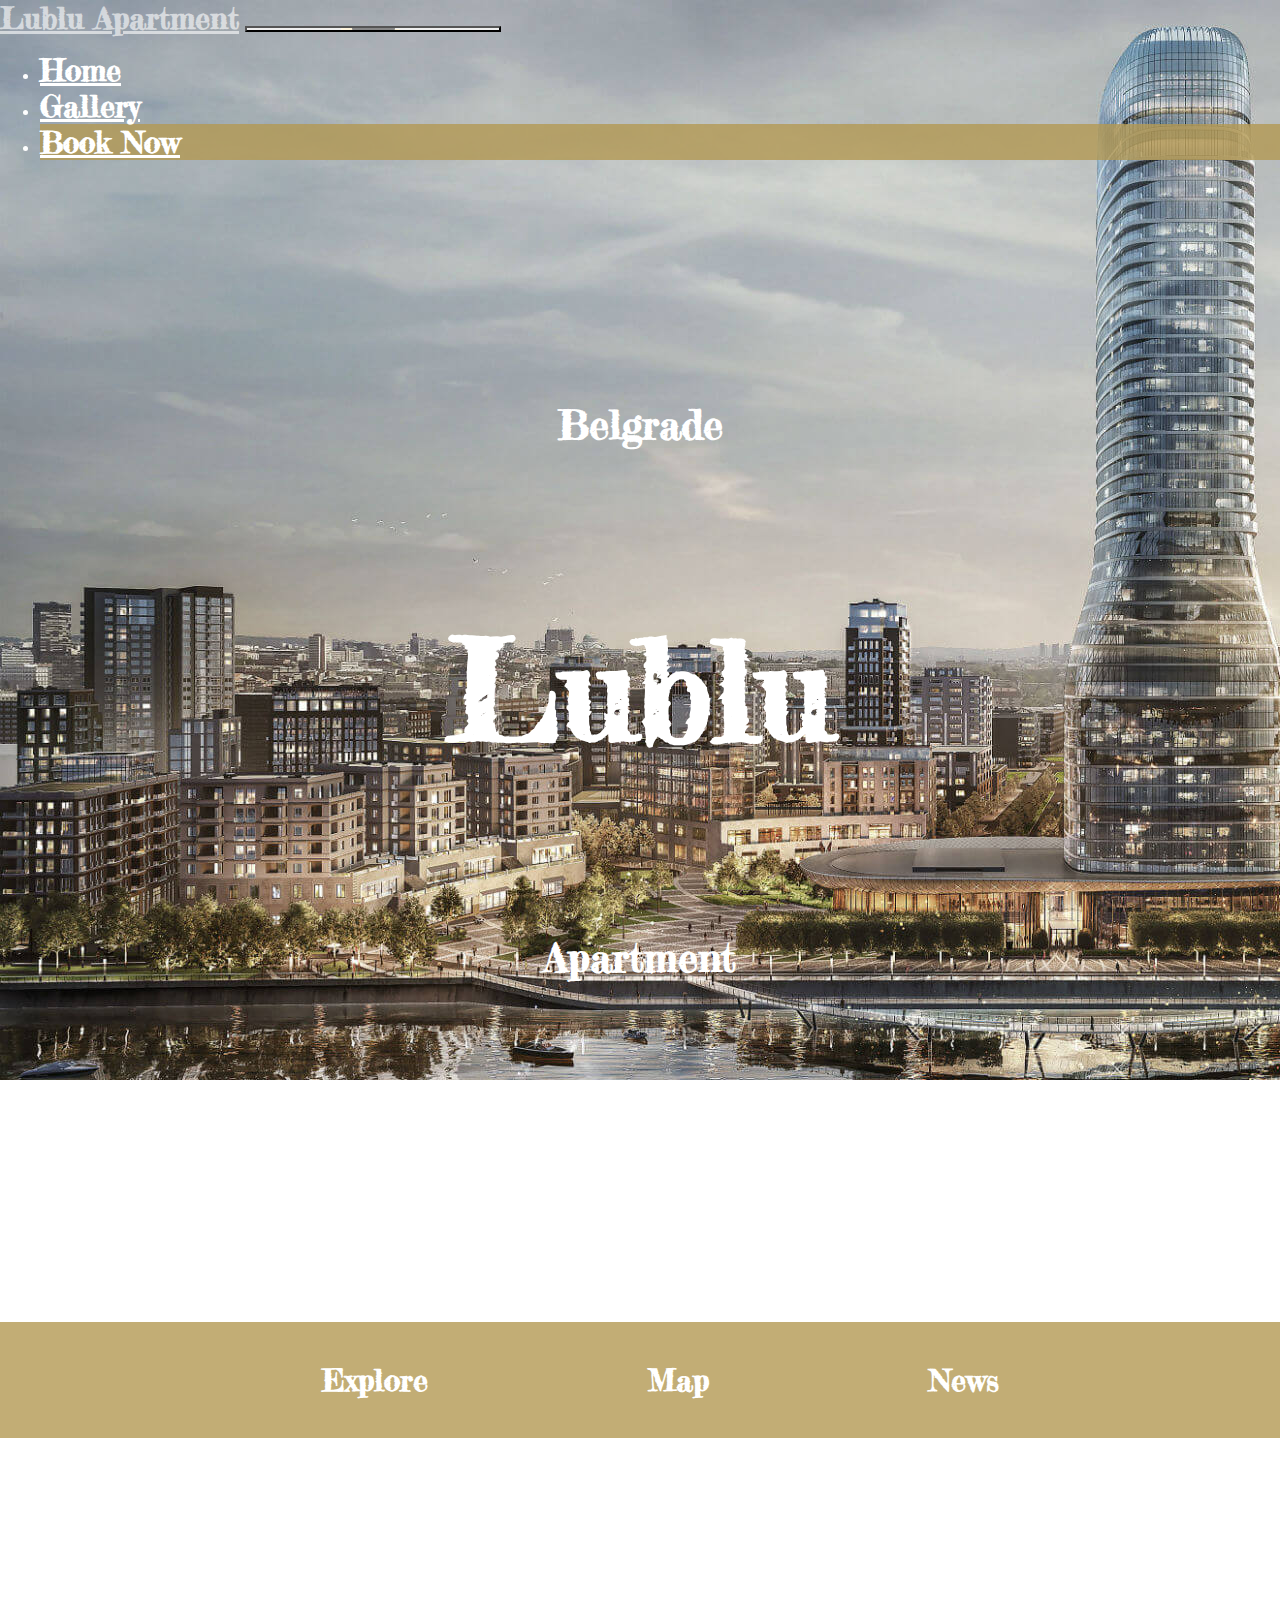
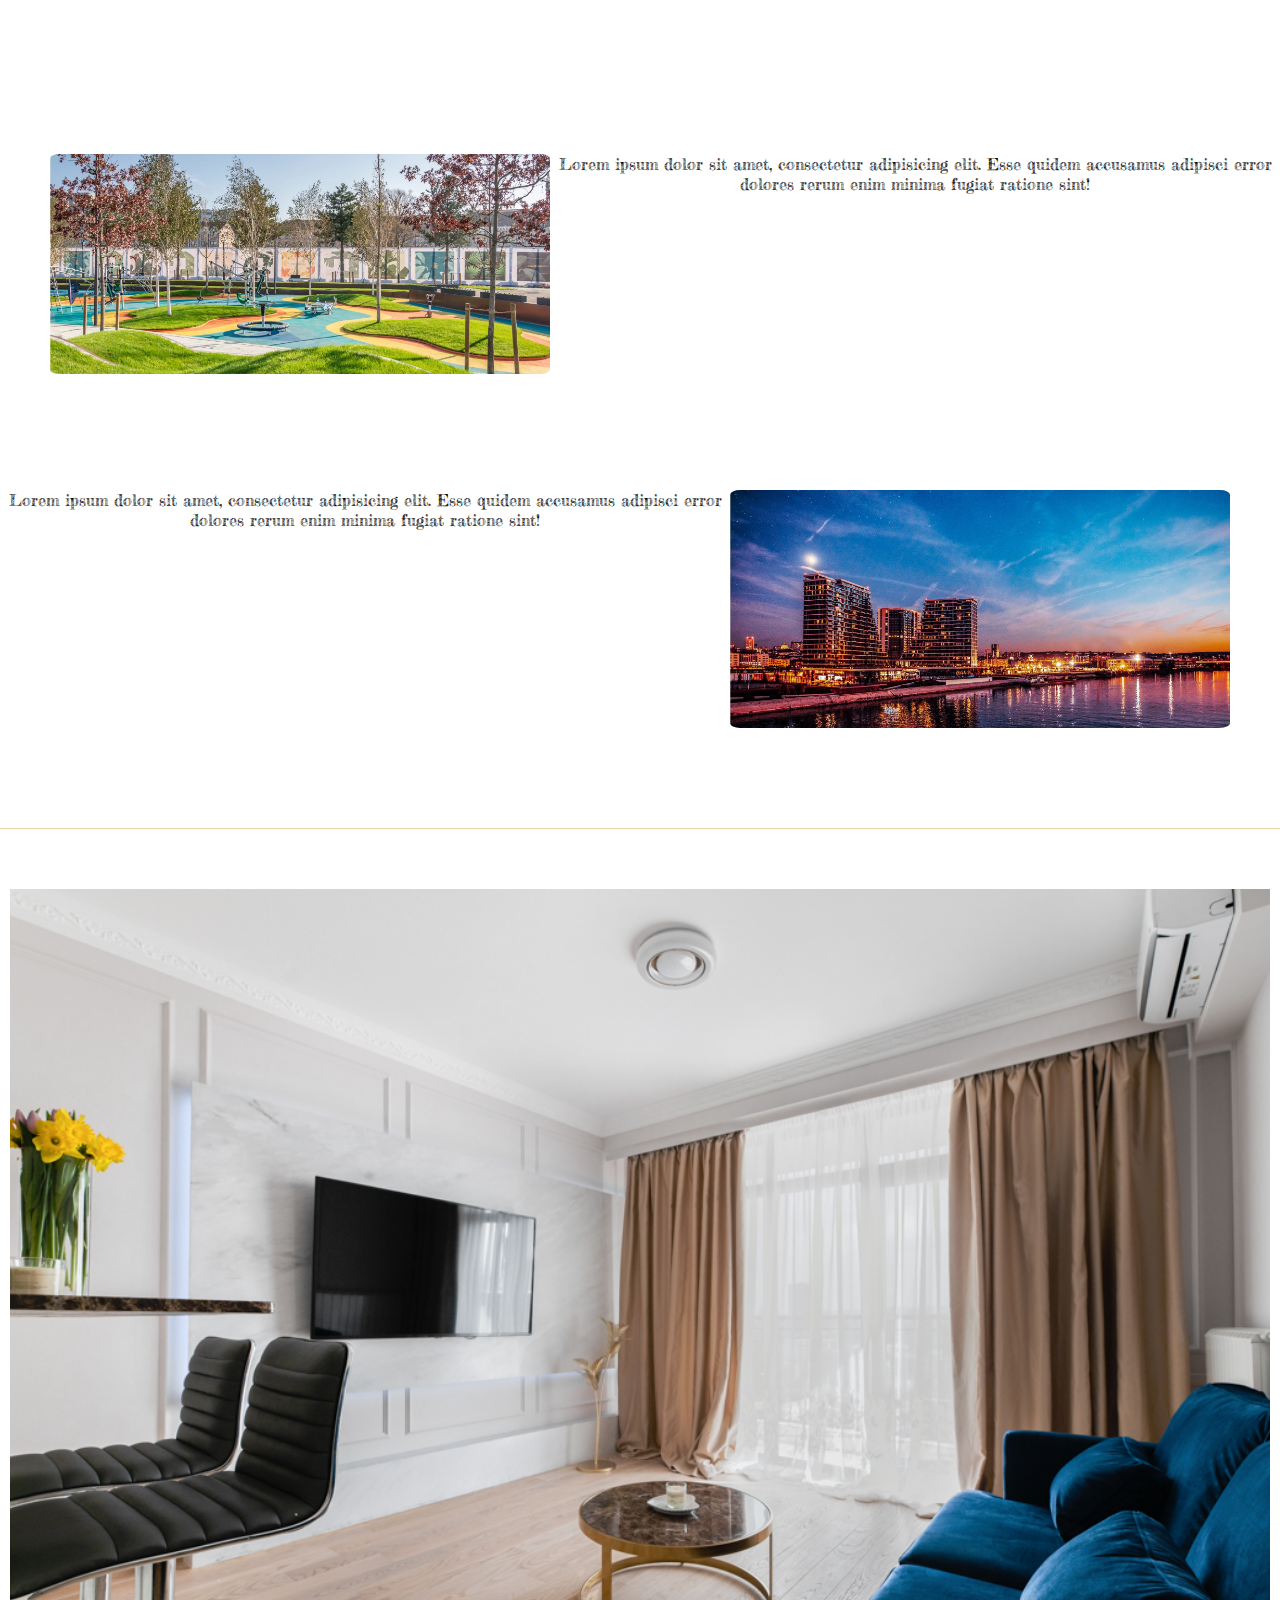
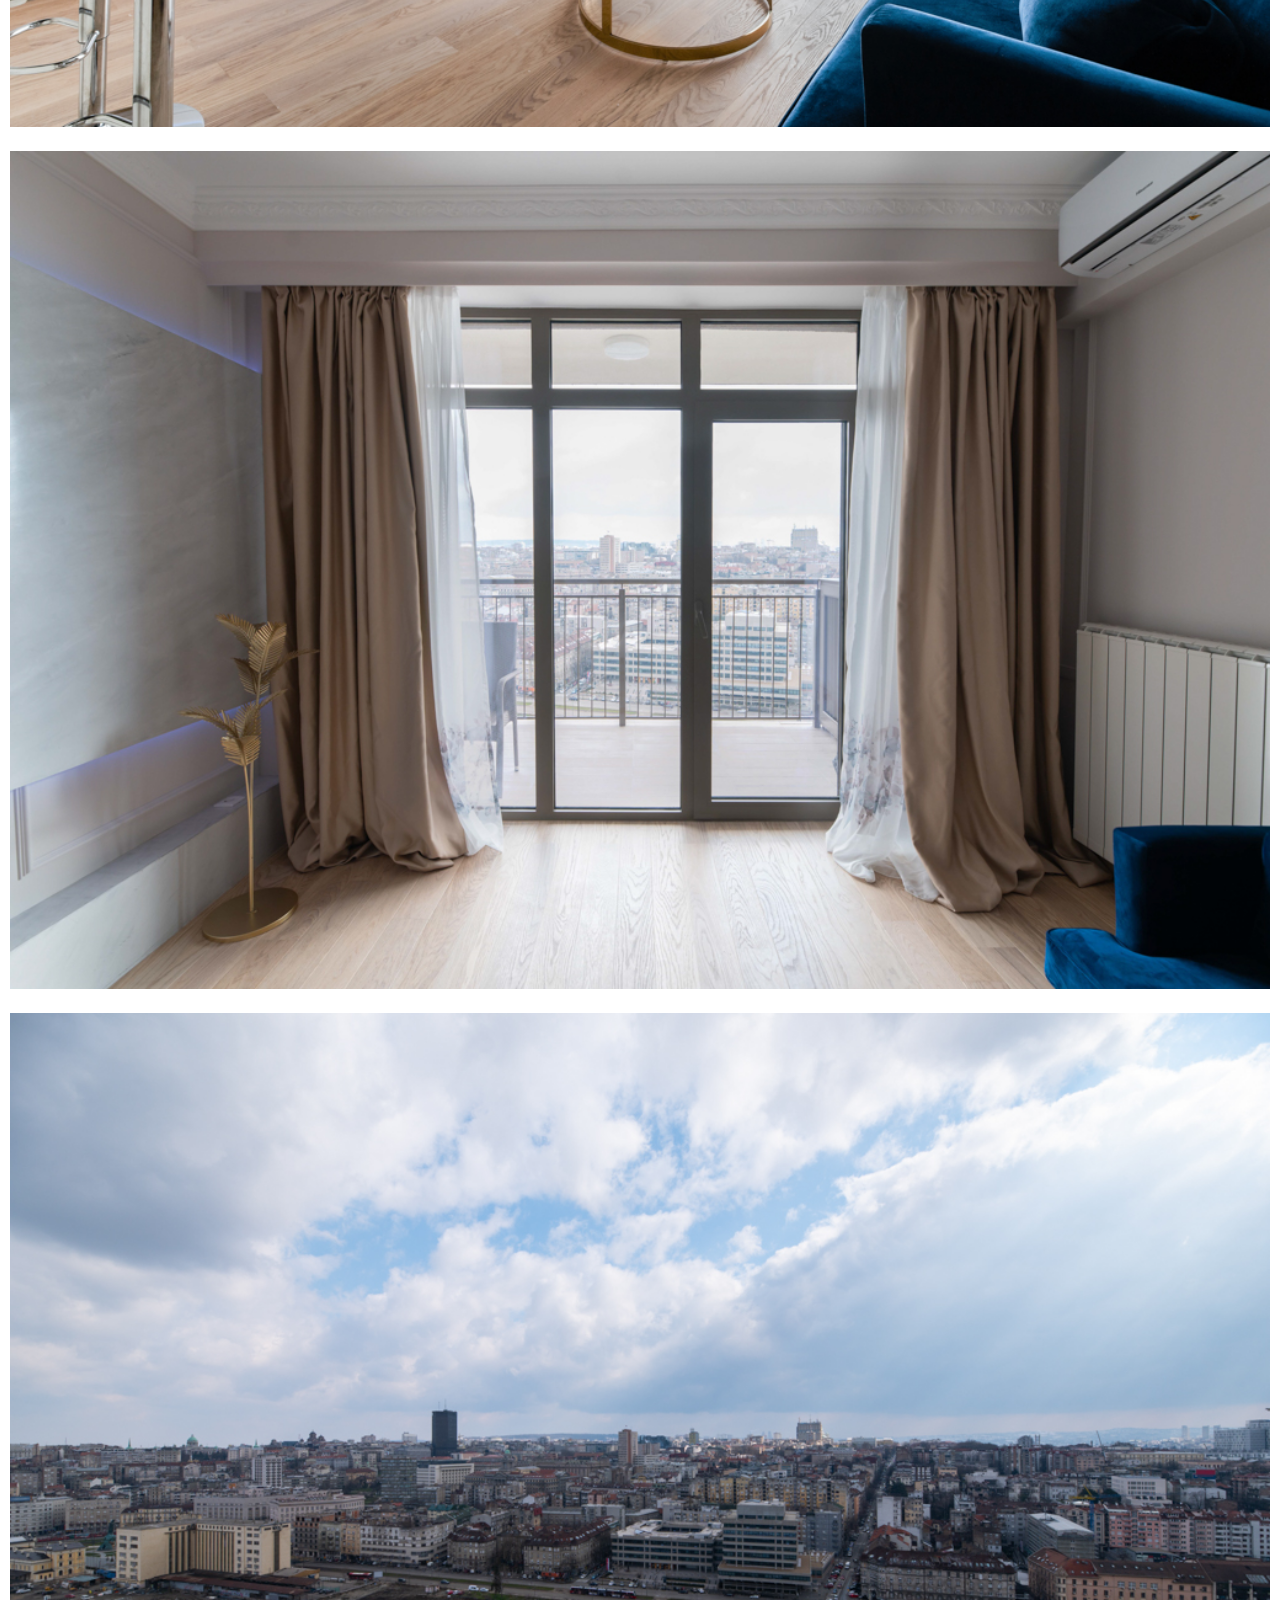
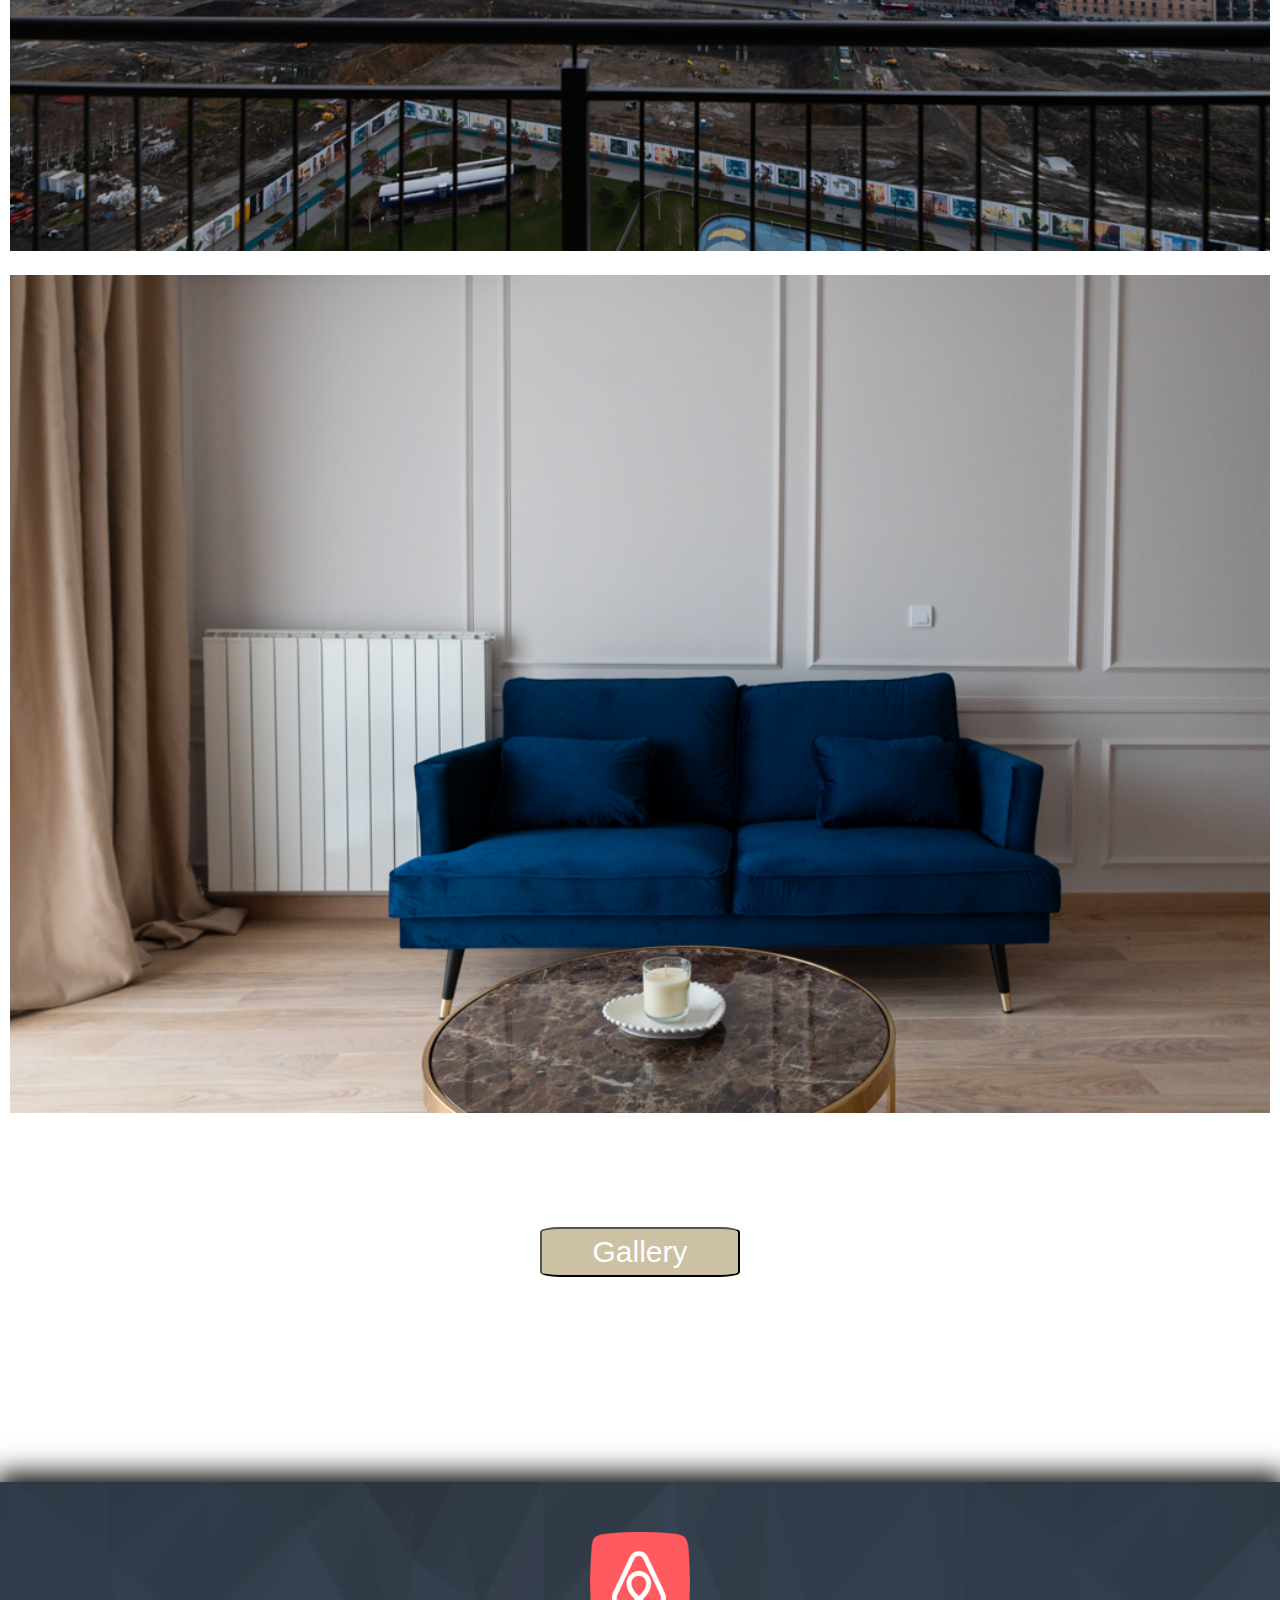
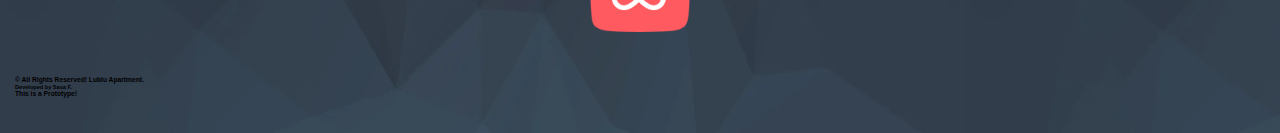
<file: index.html>
<!DOCTYPE html>
<html lang="en">
  <head>
    <!-- Required meta tags -->
    <meta charset="utf-8" />
    <meta name="viewport" content="width=device-width, initial-scale=1" />

    <!-- Bootstrap CSS -->
    <link
      href="https://cdn.jsdelivr.net/npm/bootstrap@5.1.3/dist/css/bootstrap.min.css"
      rel="stylesheet"
      integrity="sha384-1BmE4kWBq78iYhFldvKuhfTAU6auU8tT94WrHftjDbrCEXSU1oBoqyl2QvZ6jIW3"
      crossorigin="anonymous"
    />
    <link rel="stylesheet" href="css/main.css" />
    <link rel="icon" type="image" href="/img/favicon.png" />

    <title>Lublu Aparment</title>
  </head>
  <body>
    <!--
Nav bar
--------------->
    <div class="container">
      <nav class="navbar navbar-expand-lg">
        <div class="container-fluid">
          <a class="navbar-brand" href="index.html">Lublu Apartment</a>
          <button
            class="navbar-toggler"
            type="button"
            data-bs-toggle="collapse"
            data-bs-target="#navbarNav"
            aria-controls="navbarNav"
            aria-expanded="false"
            aria-label="Toggle navigation"
          >
            <span class="navbar-toggler-icon"></span>
          </button>
          <div class="collapse navbar-collapse" id="navbarNav">
            <ul class="navbar-nav ms-auto">
              <li class="nav-item">
                <a class="nav-link active" aria-current="page" href="index.html"
                  >Home</a
                >
              </li>
              <li class="nav-item">
                <a class="nav-link" href="gallery.html">Gallery</a>
              </li>
              <li class="nav-item">
                <a
                  class="nav-link"
                  href="https://www.airbnb.com/rooms/569951754179686591?source_impression_id=p3_1646946667_ooRcW8PZtHgFa4Ja#availability-calendar"
                  >Book Now</a
                >
              </li>
            </ul>
          </div>
        </div>
      </nav>
    </div>
    <!--
Nav bar END
--------------->
    <!--
MAIN
------------------>
    <!--
MAIN text
------------------>
    <div class="container col">
      <div class="p-text">
        <h3>Belgrade</h3>
      </div>
      <div class="main-text">
        <h2>Lublu</h2>
      </div>
      <div class="p2-text">
        <h3>Apartment</h3>
      </div>
    </div>
    <!--
MAIN TEXT END
------------------>
    <!--
MAIN LIST
------------------>
    <div>
      <div class="activ">
        <ul class="activ-list">
          <li><a href="explore.html" target="_blank">Explore</a></li>
          <li><a href="map.html">Map</a></li>
          <li><a href="news.html">News</a></li>
        </ul>
      </div>
    </div>
    <!--
MAIN LIST END
------------------>
    <!--
MAIN GALLERY
------------------>
    <div class="container">
      <div class="image1">
        <div>
          <img
            src="img/park-hero.jpg"
            class="img-fluid"
            alt="Responsive image"
          />
          <p>
            Lorem ipsum dolor sit amet, consectetur adipisicing elit. Esse
            quidem accusamus adipisci error dolores rerum enim minima fugiat
            ratione sint!
          </p>
        </div>
      </div>
    </div>
    <div class="container">
      <div class="image2">
        <div>
          <img
            src="img/bw-night.jpg"
            class="img-fluid"
            alt="Responsive image"
          />
          <p>
            Lorem ipsum dolor sit amet, consectetur adipisicing elit. Esse
            quidem accusamus adipisci error dolores rerum enim minima fugiat
            ratione sint!
          </p>
        </div>
      </div>
    </div>
    <div class="container">
      <div class="line"></div>
    </div>
    <div class="container">
      <div class="row">
        <div class="col-xs-12 col-sm-4 col-md-4 col-lg-3 col-xl-3">
          <a href="#"
            ><img src="img/dnevna-soba1.jpg" class="img-resposnive" alt=""
          /></a>
        </div>
        <div class="col-xs-12 col-sm-4 col-md-4 col-lg-3 col-xl-3">
          <a href="#"
            ><img src="img/dnevna-soba8.jpg" class="img-resposnive" alt=""
          /></a>
        </div>
        <div class="col-xs-12 col-sm-4 col-md-4 col-lg-3 col-xl-3">
          <a href="#"
            ><img src="img/pogled.jpg" class="img-resposnive" alt=""
          /></a>
        </div>
        <div class="col-xs-12 col-sm-4 col-md-4 col-lg-3 col-xl-3">
          <a href="#"
            ><img src="img/plava.jpg" class="img-resposnive" alt=""
          /></a>
        </div>
      </div>
    </div>
    <div class="button">
      <button
        type="button"
        name="button"
        onclick="window.location.href='gallery.html'"
        class="btn"
      >
        Gallery
      </button>
    </div>

    <!--
MAIN GALLERY END
------------------>

    <!--
MAIN END
------------------>

    <!--  Footer ----->
    <div class="footer">
      <div class="container">
        <div class="footer-top">
          <ul class="soc-net">
            <li>
              <a href="#"
                ><img class="img-footer" src="img/airbnb.png" alt=""
              /></a>
            </li>
          </ul>
        </div>
      </div>
      <div class="all-rights">
        <h6>
          &copy; All Rights Reserved! Lublu Apartment. <br /><small
            >Developed by Sasa F.</small
          >
          <br />This is a Prototype!
        </h6>
      </div>
    </div>

    <!----------------------

Footer END

----------------------->
    <!--
JAVA SCRIPT
 -->
    <script
      src="https://cdn.jsdelivr.net/npm/bootstrap@5.1.3/dist/js/bootstrap.bundle.min.js"
      integrity="sha384-ka7Sk0Gln4gmtz2MlQnikT1wXgYsOg+OMhuP+IlRH9sENBO0LRn5q+8nbTov4+1p"
      crossorigin="anonymous"
    ></script>
    <script
      src="https://cdn.jsdelivr.net/npm/@popperjs/core@2.10.2/dist/umd/popper.min.js"
      integrity="sha384-7+zCNj/IqJ95wo16oMtfsKbZ9ccEh31eOz1HGyDuCQ6wgnyJNSYdrPa03rtR1zdB"
      crossorigin="anonymous"
    ></script>
  </body>
</html>
</file>
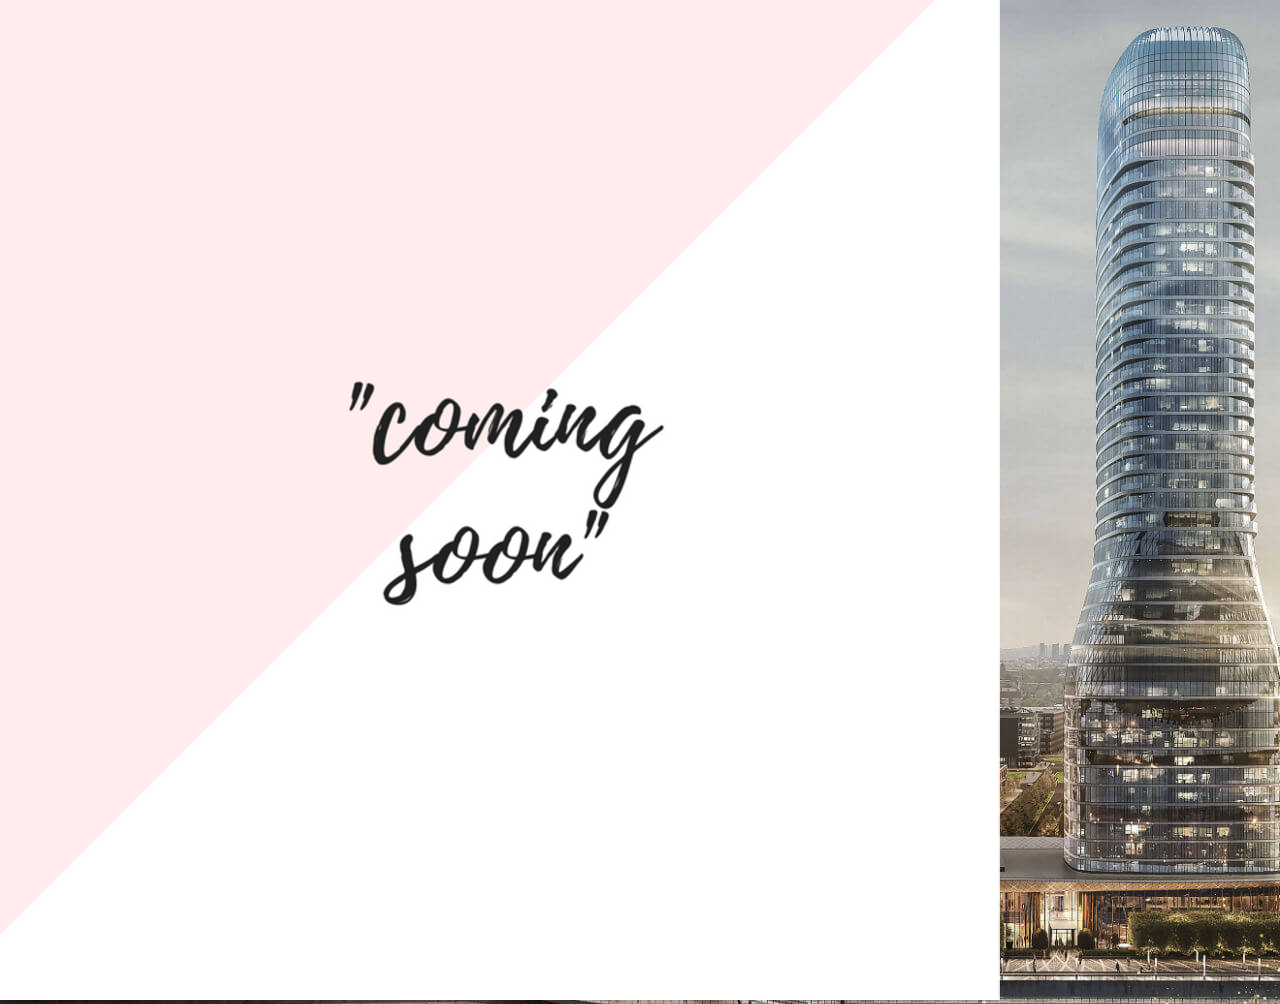
<file: explore.html>
<!DOCTYPE html>
<html lang="en">
<head>
  <meta charset="UTF-8">
  <meta name="viewport" content="width=device-width, initial-scale=1.0">
  <meta http-equiv="X-UA-Compatible" content="ie=edge">
  <link rel="stylesheet" href="css/main.css">
  <title>Document</title>
</head>
<body>
  <div class="img">
    <img src="img/coming-soon.png"  class="coming-soon" alt="">
  </div>
</body>
</html>
</file>
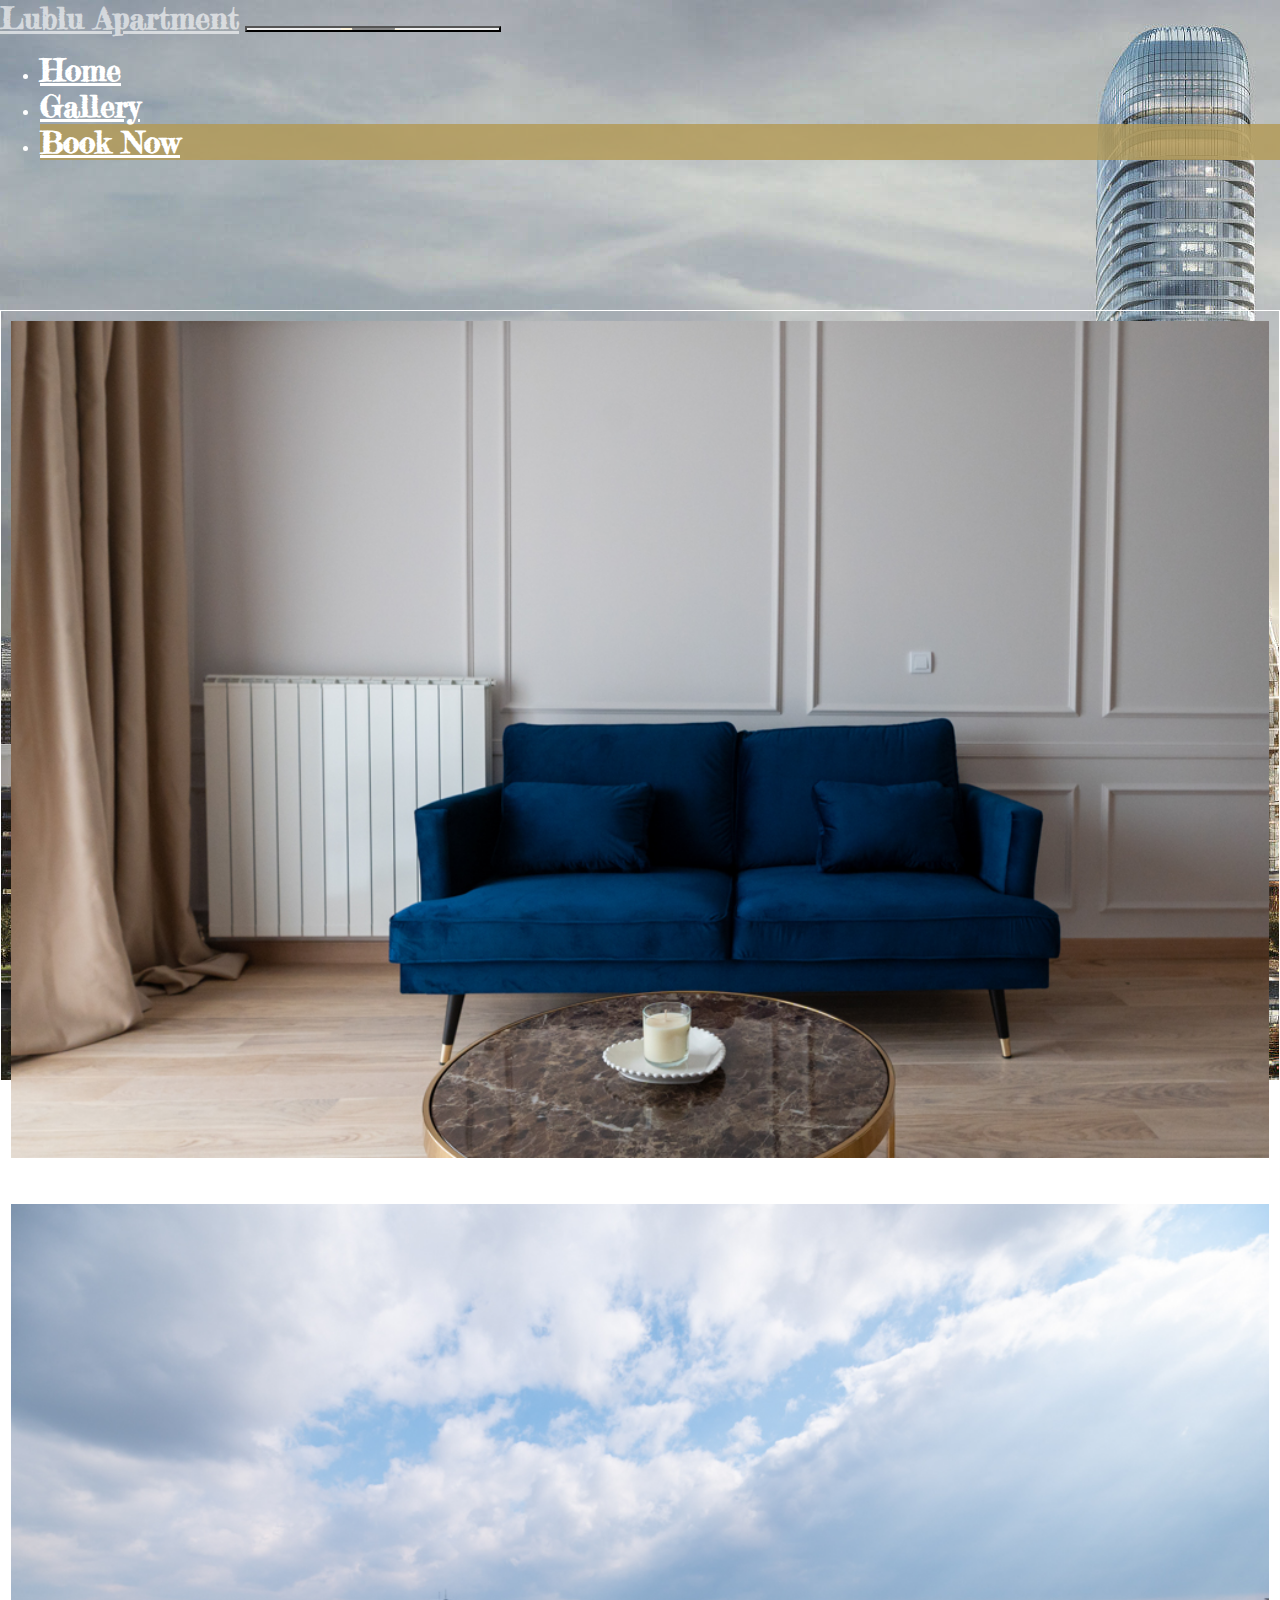
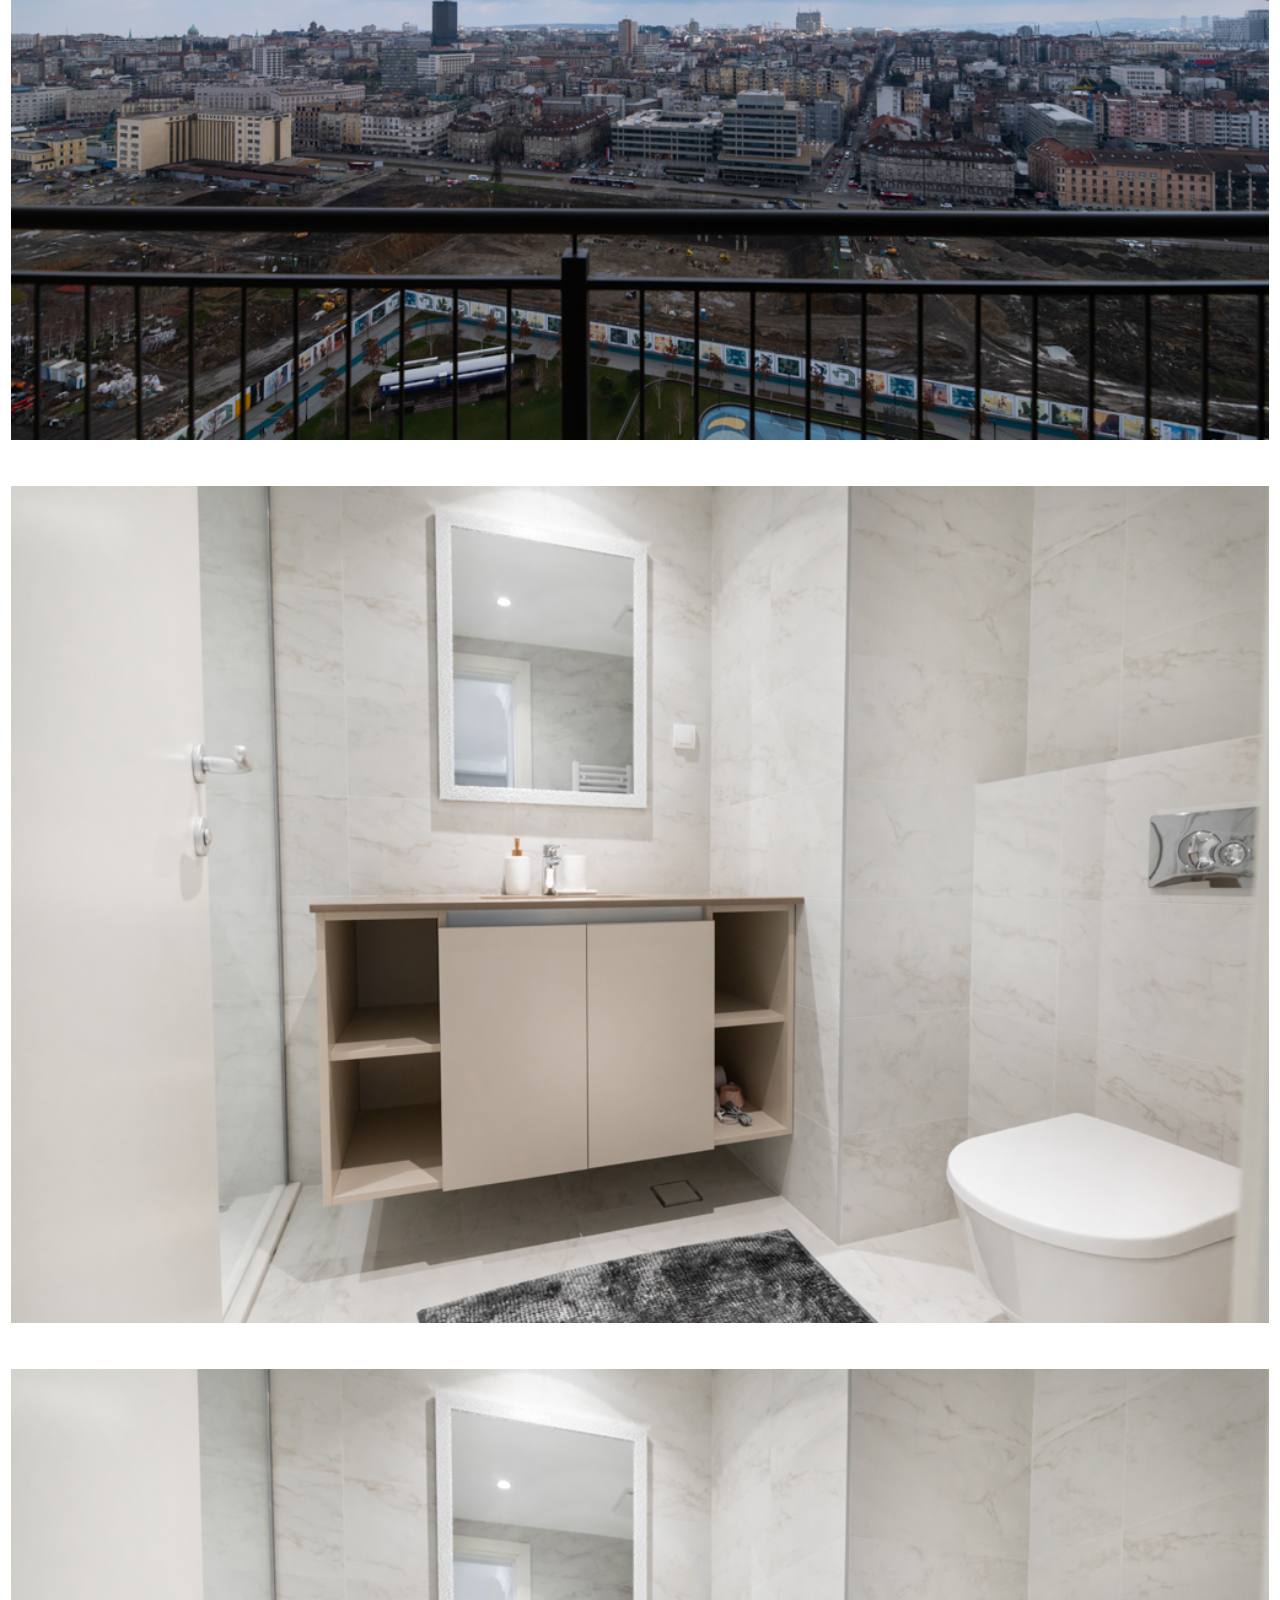
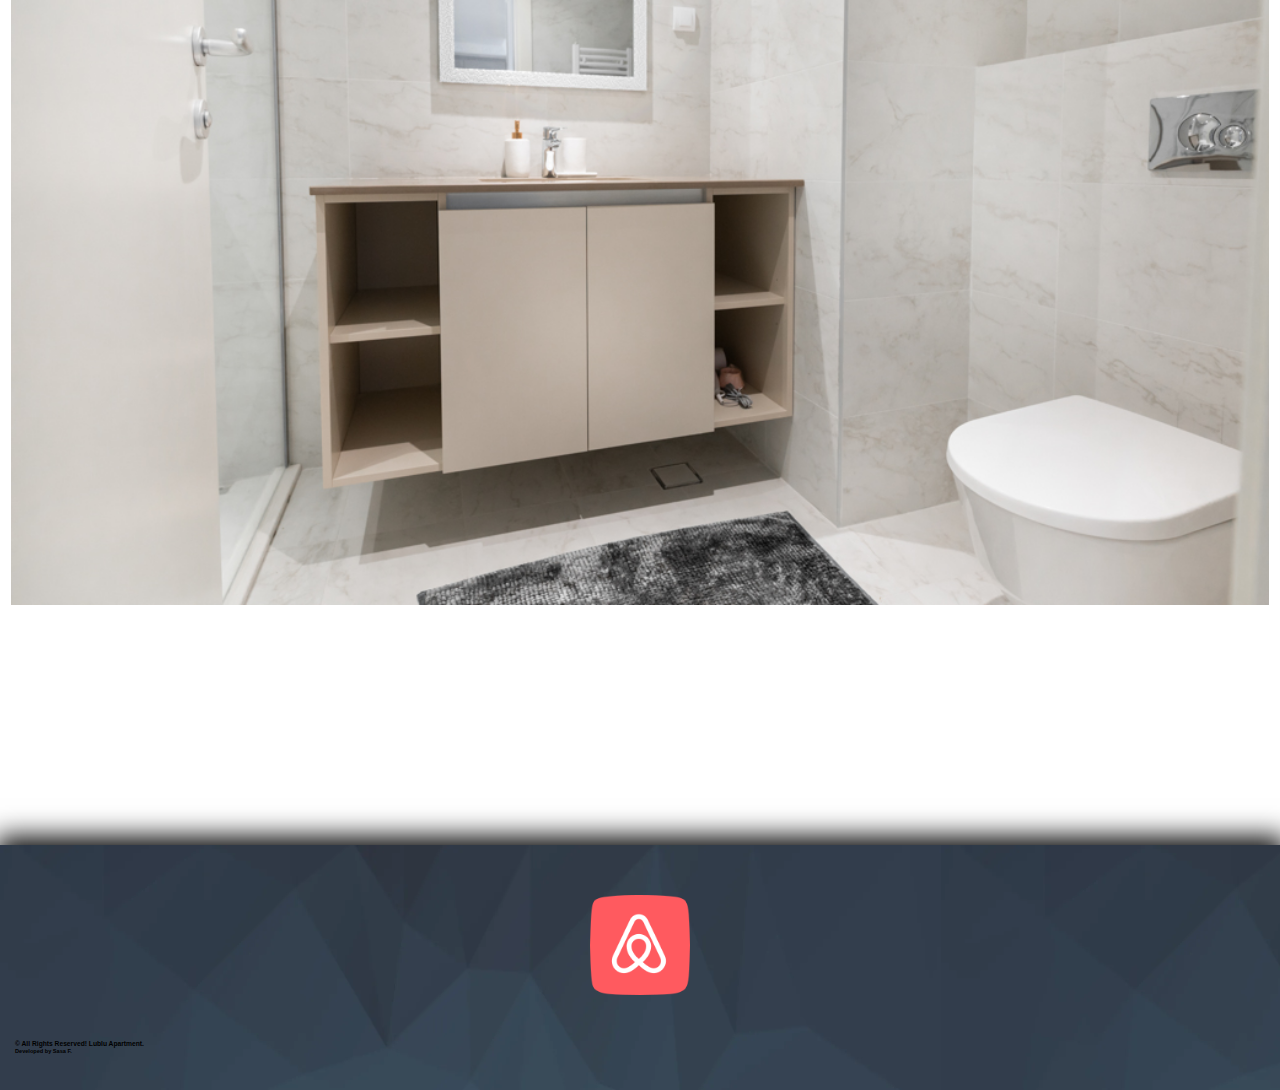
<file: gallery.html>
<!doctype html>
<html lang="en">
  <head>
    <!-- Required meta tags -->
    <meta charset="utf-8">
    <meta name="viewport" content="width=device-width, initial-scale=1">

    <!-- Bootstrap CSS -->
    <link href="https://cdn.jsdelivr.net/npm/bootstrap@5.1.3/dist/css/bootstrap.min.css" rel="stylesheet" integrity="sha384-1BmE4kWBq78iYhFldvKuhfTAU6auU8tT94WrHftjDbrCEXSU1oBoqyl2QvZ6jIW3" crossorigin="anonymous">
    <link rel="stylesheet" href="css/main.css">
    <title>Hello, world!</title>
  </head>
  <body>
<!--
Nav bar
--------------->
<div class="container">
<nav class="navbar navbar-expand-lg ">
  <div class="container-fluid">
    <a class="navbar-brand" href="#">Lublu Apartment</a>
    <button class="navbar-toggler" type="button" data-bs-toggle="collapse" data-bs-target="#navbarNav" aria-controls="navbarNav" aria-expanded="false" aria-label="Toggle navigation">
      <span class="navbar-toggler-icon"></span>
    </button>
    <div class="collapse navbar-collapse" id="navbarNav">
      <ul class="navbar-nav ms-auto">
        <li class="nav-item">
          <a class="nav-link active" aria-current="page" href="index.html">Home</a>
        </li>
        <li class="nav-item">
          <a class="nav-link" href="gallery.html">Gallery</a>
        </li>
        <li class="nav-item">
          <a class="nav-link" href="https://www.airbnb.com/rooms/569951754179686591?source_impression_id=p3_1646946667_ooRcW8PZtHgFa4Ja#availability-calendar" target="_blank">Book Now</a>
        </li>
      </ul>
    </div>
  </div>
</nav>
</div>
<!--
Nav bar END
--------------->
<!--------- GALLERY ------->
<div class="container">
  <div class="gallery">
  <div class="row">
    <div class="col-xs-12 col-sm-6 col-md-4 col-lg-4 col-xl-4">
      <img src="img/plava.jpg" alt="" class="img-fluid">
    </div>
    <div class="col-xs-12 col-sm-6 col-md-4 col-lg-4 col-xl-4">
      <img src="img/pogled.jpg" alt="" class="img-fluid">
    </div>
    <div class="col-xs-12 col-sm-6 col-md-4 col-lg-4 col-xl-4">
      <img src="img/kupatilo3.jpg" alt="" class="img-fluid">
    </div>
    <div class="col-xs-12 col-sm-6 col-md-4 col-lg-4 col-xl-4">
      <img src="img/kupatilo3.jpg" alt="" class="img-fluid">
    </div>
  </div>
  </div>
</div>




<!----- -GALLERY END -------->


<!--  Footer ----->
<div class="footer">
  <div class="container">
    <div class="footer-top">
        <ul class="soc-net">
        <li><a href="#"><img src="img/airbnb.png" alt=""></a></li>
        </ul>
    </div>
  </div>
  <div class="all-rights">
    <h6>&copy; All Rights Reserved! Lublu Apartment. <br><small>Developed by Sasa F.</small></h6>
  </div>
</div>





<!----------------------

Footer END

----------------------->
<!--
JAVA SCRIPT
 -->
    <script src="https://cdn.jsdelivr.net/npm/bootstrap@5.1.3/dist/js/bootstrap.bundle.min.js" integrity="sha384-ka7Sk0Gln4gmtz2MlQnikT1wXgYsOg+OMhuP+IlRH9sENBO0LRn5q+8nbTov4+1p" crossorigin="anonymous"></script>
    <script src="https://cdn.jsdelivr.net/npm/@popperjs/core@2.10.2/dist/umd/popper.min.js" integrity="sha384-7+zCNj/IqJ95wo16oMtfsKbZ9ccEh31eOz1HGyDuCQ6wgnyJNSYdrPa03rtR1zdB" crossorigin="anonymous"></script>
  </body>
</html>
</file>
<file: css/main.css>
@import url("https://fonts.googleapis.com/css2?family=Parisienne&display=swap");
@import url("https://fonts.googleapis.com/css2?family=Abril+Fatface&family=Fredericka+the+Great&family=Nothing+You+Could+Do&family=Parisienne&family=Permanent+Marker&display=swap");
* {
  box-sizing: border-box; }

body {
  background-image: url(../img/kula.jpg);
  background-repeat: no-repeat;
  background-size: auto;
  overflow-y: scroll;
  overflow-x: hidden;
  margin: 0;
  padding: 0;
  width: 100%;
  color: white !important;
  font-family: "Fredericka the Great", cursive; }

.navbar-toggler {
  background-image: url(../img/hamburger.png);
  background-position: center;
  background-size: auto;
  color: transparent;
  background-repeat: no-repeat;
  width: 20%;
  height: 100%; }

.navbar a {
  color: white;
  font-size: 30px;
  font-weight: bold; }

.navbar-brand {
  font-family: "Fredericka the Great", cursive; }
  .navbar-brand:hover {
    opacity: 60%; }

.navbar-nav a:hover {
  color: beige;
  transform: scale(1.4); }

.navbar-nav li:last-child {
  background: rgba(179, 152, 83, 0.8); }

.navbar-nav li:not(:last-child) {
  margin-right: 100px; }

.main-text {
  display: flex;
  justify-content: center; }
  .main-text h2 {
    display: flex;
    justify-content: center;
    font-size: 140px;
    text-align: center;
    color: white; }

.p-text {
  display: flex;
  justify-content: center;
  margin-top: 200px; }
  .p-text h3 {
    display: flex;
    justify-content: center;
    font-size: 40px;
    text-align: center;
    color: white; }

.p2-text {
  display: flex;
  justify-content: center; }
  .p2-text h3 {
    display: flex;
    justify-content: center;
    font-size: 40px;
    text-align: center;
    color: white; }

.activ {
  background: rgba(179, 152, 83, 0.8);
  display: flex;
  justify-content: center;
  margin-top: 300px;
  align-items: center;
  font-size: 30px;
  margin-bottom: 300px; }
  .activ .activ-list {
    display: flex;
    justify-content: center;
    list-style: none; }
    .activ .activ-list li:not(:last-child) {
      margin-right: 200px; }
    .activ .activ-list li a {
      color: white;
      font-weight: bold;
      text-decoration: none; }
    .activ .activ-list li {
      align-items: center;
      padding: 10px; }
  .activ li:hover {
    transform: scale(1.4); }
    .activ li:hover a:hover {
      color: beige; }

/*******************************************

Gallery Page

*******************************************/
.image1 {
  width: 100%;
  display: inline-block;
  margin-bottom: 100px; }

.image1 img {
  width: 500px;
  border-radius: 2%;
  float: left;
  margin-left: 50px; }

.image1 p {
  color: black;
  text-align: center; }

.image2 {
  width: 100%;
  display: inline-block;
  margin-bottom: 100px; }

.image2 img {
  width: 500px;
  border-radius: 2%;
  float: right;
  margin-right: 50px; }

.image2 p {
  color: black;
  text-align: center;
  width: 100%;
  text-align: center; }

.line {
  text-decoration: underline;
  width: 100%;
  height: 1px !important;
  background-color: rgba(224, 204, 135, 0.8);
  margin-bottom: 50px;
  position: relative; }

.row {
  margin-bottom: 100px; }

.row img {
  width: 100%;
  padding: 10px; }
  .row img:hover {
    transform: scale(1.6); }

.button {
  margin-top: 100px; }

.btn {
  display: flex;
  justify-content: center;
  width: 200px;
  height: 50px;
  background: #cdc1a3;
  color: white;
  font-size: 30px;
  align-items: center;
  margin-right: auto;
  margin-left: auto;
  margin-bottom: 50px;
  border-radius: 10%; }

.btn:hover {
  background: #ffebb7;
  color: grey; }

.footer {
  width: 100%;
  padding: 0;
  margin: 0;
  margin-top: 205px;
  background-image: url(../img/footer.jpg);
  background-size: contain;
  -webkit-box-shadow: 1px -3px 26px 5px #000000;
  box-shadow: 1px -3px 26px 5px #000000; }
  .footer .footer-top {
    display: flex;
    justify-content: center; }
    .footer .footer-top .soc-net {
      margin: 0;
      padding: 0; }
      .footer .footer-top .soc-net a {
        width: 50px;
        height: 100px; }
        .footer .footer-top .soc-net a img {
          width: 100px;
          margin-top: 50px;
          margin-bottom: 25px; }
          .footer .footer-top .soc-net a img:hover {
            opacity: 50%;
            transform: scale(1.2); }
      .footer .footer-top .soc-net li {
        list-style: none; }
  .footer .all-rights {
    color: black;
    font-size: 10px;
    margin-left: 15px;
    padding-bottom: 20px;
    font-family: sans-serif; }

.gallery {
  margin-top: 150px; }
  .gallery img {
    border: 1px solid white;
    margin-bottom: 20px; }

/*******************************************

Gallery Page END

*******************************************/
/*******************************************

EXPLORE PAGE
*******************************************/
.coming-soon {
  overflow: hidden; }

/*******************************************

EXPLORE PAGE END
*******************************************/
/*******************************************

MAP PAGE
*******************************************/
.map {
  display: flex;
  justify-content: center;
  align-items: center;
  margin-right: auto;
  margin-left: auto;
  margin-top: 100px;
  margin-bottom: 200px;
  width: 100%;
  height: 500px;
  border: 5px solid white; }

/*******************************************

MAP PAGE END
*******************************************/
/*******************************************

News Page
*******************************************/
.news {
  margin-top: 100px; }
  .news h2 {
    align-items: center;
    text-align: center;
    margin-right: auto;
    margin-left: auto;
    margin-bottom: 100px; }

/*******************************************

NEWS PAGE END
*******************************************/
/******************** 

MEDIA QUERY MOBILE

********************/
/********************/
@media (max-width: 576px) {
  body {
    overflow-x: hidden;
    width: 100%; }

  .navbar button {
    margin-top: 60px; }

  .navbar a {
    font-size: 20px; }

  .navbar-nav a:hover {
    transform: none; }

  .p-text h3 {
    font-size: 25px; }

  .main-text h2 {
    font-size: 65px; }

  .activ {
    display: flex;
    padding: 0; }
    .activ ul {
      display: flex;
      flex-direction: column;
      font-size: 20px; }
      .activ ul li:hover {
        transform: none; }

  .image1 {
    width: 70%;
    display: inline-block;
    margin-bottom: 100px; }

  .image1 p {
    display: none; }

  .image2 {
    margin-bottom: 100px; }

  .image2 img {
    width: 70%;
    float: none;
    margin-right: 0px;
    margin-left: 50px; }

  .image2 p {
    display: none; }

  .row img:hover {
    transform: none; }

  .footer .footer-top .soc-net {
    width: 50%;
    height: 50%;
    display: flex;
    justify-content: center;
    align-items: center; } }
/********************/

/*# sourceMappingURL=main.css.map */
</file>
